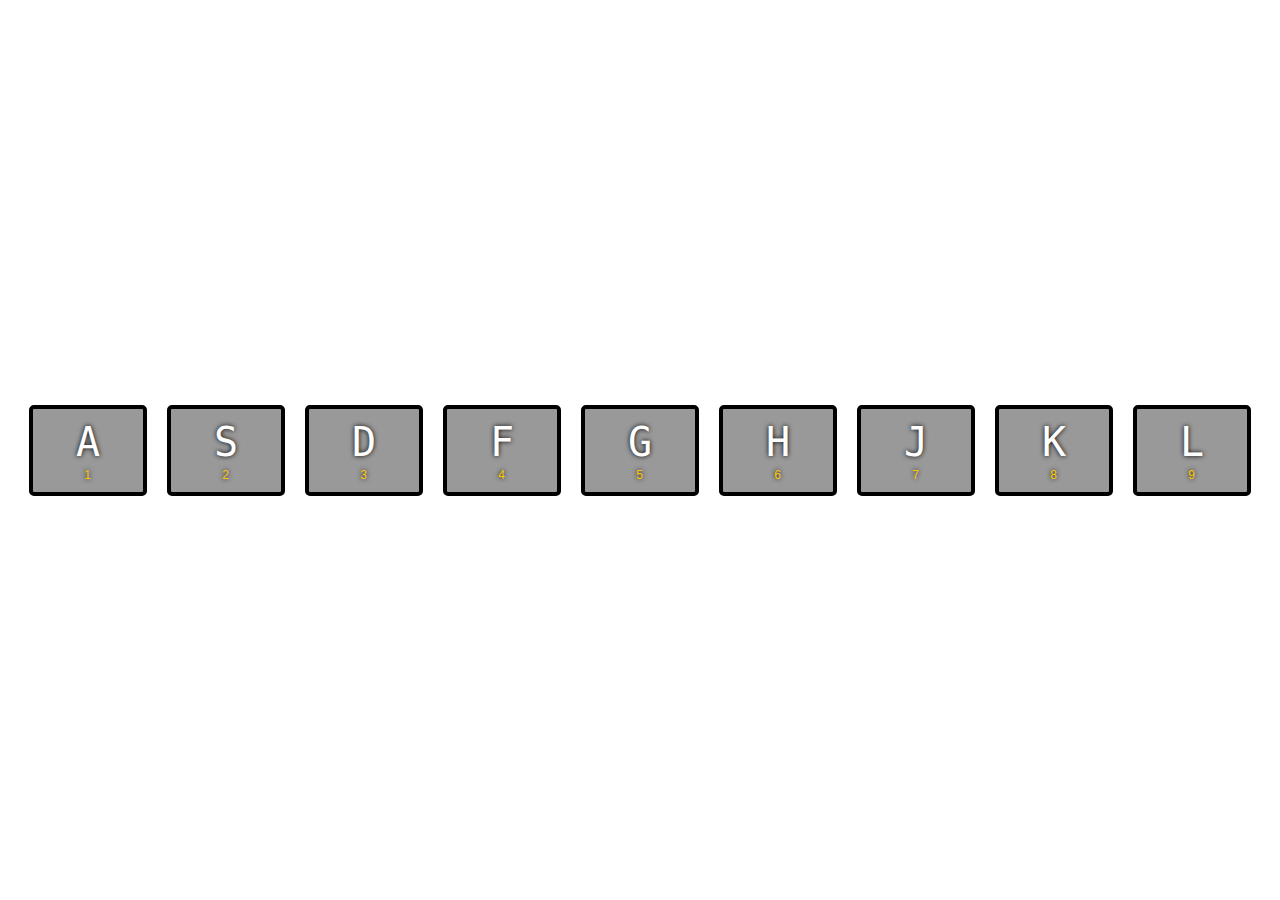
<file: day1/index.html>
<!DOCTYPE html>
<html lang="en">
<head>
  <meta charset="UTF-8">
  <title>JS Drum Kit</title>
  <link rel="stylesheet" href="styles.css">
</head>
<body>


  <div class="keys">
    <div data-key="65" class="key">
      <kbd>A</kbd>
      <span class="sound">1</span>
    </div>
    <div data-key="83" class="key">
      <kbd>S</kbd>
      <span class="sound">2</span>
    </div>
    <div data-key="68" class="key">
      <kbd>D</kbd>
      <span class="sound">3</span>
    </div>
    <div data-key="70" class="key">
      <kbd>F</kbd>
      <span class="sound">4</span>
    </div>
    <div data-key="71" class="key">
      <kbd>G</kbd>
      <span class="sound">5</span>
    </div>
    <div data-key="72" class="key">
      <kbd>H</kbd>
      <span class="sound">6</span>
    </div>
    <div data-key="74" class="key">
      <kbd>J</kbd>
      <span class="sound">7</span>
    </div>
    <div data-key="75" class="key">
      <kbd>K</kbd>
      <span class="sound">8</span>
    </div>
    <div data-key="76" class="key">
      <kbd>L</kbd>
      <span class="sound">9</span>
    </div>
  </div>

  <audio data-key="65" src="sounds/Car Horn Honk 1-SoundBible.com-248048021.wav"></audio>
  <audio data-key="83" src="sounds/Dog Growl Then Bark-SoundBible.com-224495057.wav"></audio>
  <audio data-key="68" src="sounds/Electric Shock Zap-SoundBible.com-68983399.wav"></audio>
  <audio data-key="70" src="sounds/Pew_Pew-DKnight556-1379997159.wav"></audio>
  <audio data-key="71" src="sounds/Slurping 2-SoundBible.com-1269549524.wav"></audio>
  <audio data-key="72" src="sounds/Throat Clearing-SoundBible.com-328410293.wav"></audio>
  <audio data-key="74" src="sounds/Water Droplet-SoundBible.com-854529508.wav"></audio>
  <audio data-key="75" src="sounds/spin_jump-Brandino480-2020916281.wav"></audio>
  <audio data-key="76" src="sounds/starting_pistol-Stephan_Schutze-613594351.wav"></audio>


<script>
  function removeTransition(e) {
    if (e.propertyName !== 'transform') return;
    e.target.classList.remove('playing');
  }
  function playSound(e) {
    const audio = document.querySelector(`audio[data-key="${e.keyCode}"]`);
    const key = document.querySelector(`div[data-key="${e.keyCode}"]`);
    if (!audio) return;
    key.classList.add('playing');
    audio.currentTime = 0;
    audio.play();
  }
  const keys = Array.from(document.querySelectorAll('.key'));
  keys.forEach(key => key.addEventListener('transitionend', removeTransition));
  window.addEventListener('keydown', playSound);
</script>


</body>
</html>
</file>
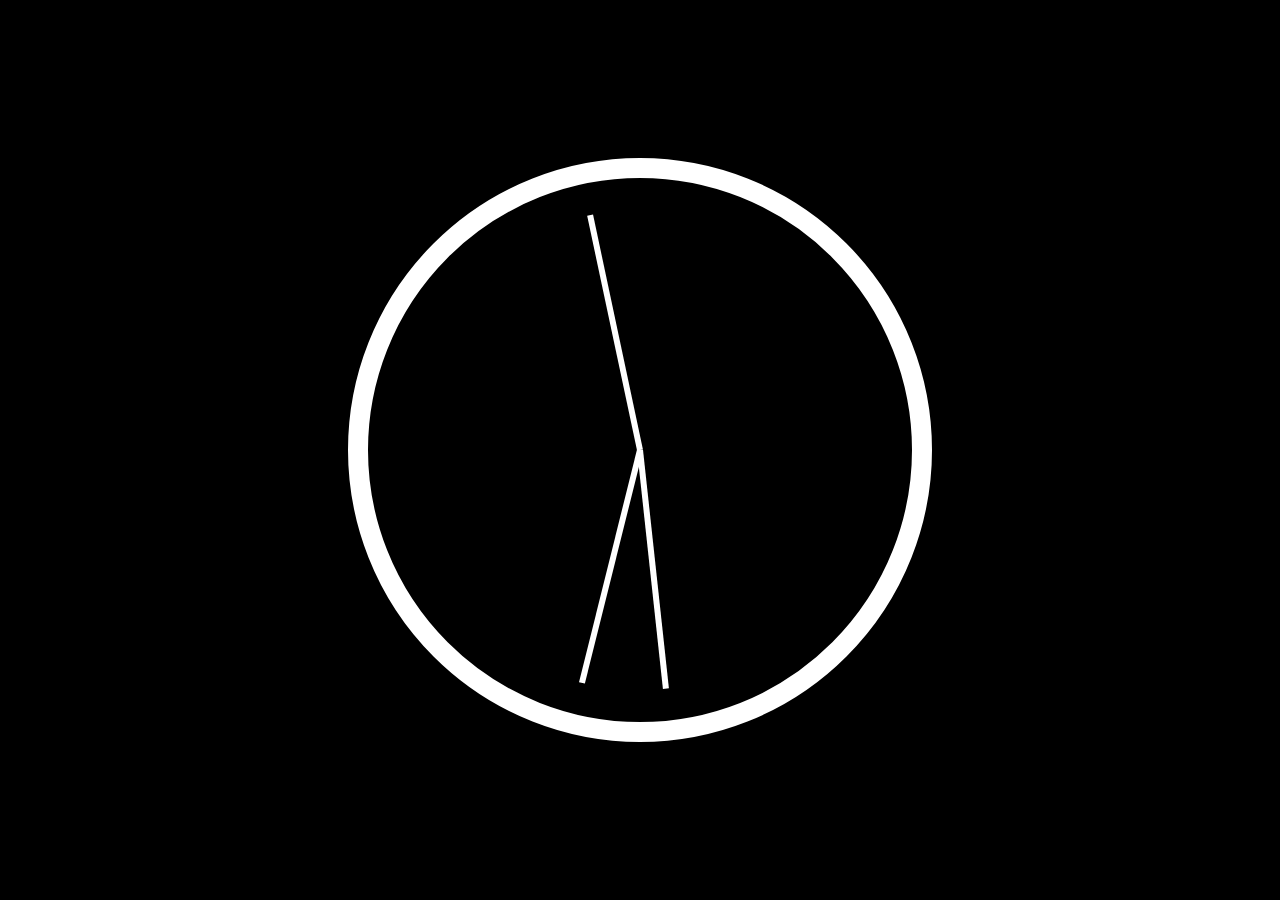
<file: day2/index.html>
<!DOCTYPE html>
<html lang="en">
<head>
  <meta charset="UTF-8">
  <title>JS + CSS Clock</title>
</head>
<body>


    <div class="clock">
      <div class="clock-face">
        <div class="hand hour-hand"></div>
        <div class="hand min-hand"></div>
        <div class="hand second-hand"></div>
      </div>
    </div>


  <style>
    html {
      background-color: black;
      text-align: center;
    }
    body {
      margin: 0;
      font-size: 2rem;
      display: flex;
      flex: 1;
      min-height: 100vh;
      align-items: center;
    }
    .clock {
      width: 30rem;
      height: 30rem;
      border: 20px solid white;
      border-radius: 50%;
      margin: 50px auto;
      position: relative;
      padding: 2rem;
    }
    .clock-face {
      position: relative;
      width: 100%;
      height: 100%;
      transform: translateY(-3px); /* account for the height of the clock hands */
    }
    .hand {
      width: 50%;
      height: 6px;
      background: white;
      position: absolute;
      top: 50%;
      transform-origin: 100%;
      transform: rotate(90deg);
      transition: all 0.05s;
      transition-timing-function: cubic-bezier(0.1, 2.7, 0.58, 1);
    }
    .hand hour-hand {
        background: yellow;
    }
</style>

<script>
  const secondHand = document.querySelector('.second-hand');
  const minsHand = document.querySelector('.min-hand');
  const hourHand = document.querySelector('.hour-hand');

  function setDate() {
    const now = new Date();
    const seconds = now.getSeconds();
    const secondsDegrees = ((seconds / 60) * 360) + 90;
    secondHand.style.transform = `rotate(${secondsDegrees}deg)`;
    const mins = now.getMinutes();
    const minsDegrees = ((mins / 60) * 360) + ((seconds/60)*6) + 90;
    minsHand.style.transform = `rotate(${minsDegrees}deg)`;
    const hour = now.getHours();
    const hourDegrees = ((hour / 12) * 360) + ((mins/60)*30) + 90;
    hourHand.style.transform = `rotate(${hourDegrees}deg)`;
  }

  setInterval(setDate, 1000);
  setDate();

</script>
</body>
</html>
</file>
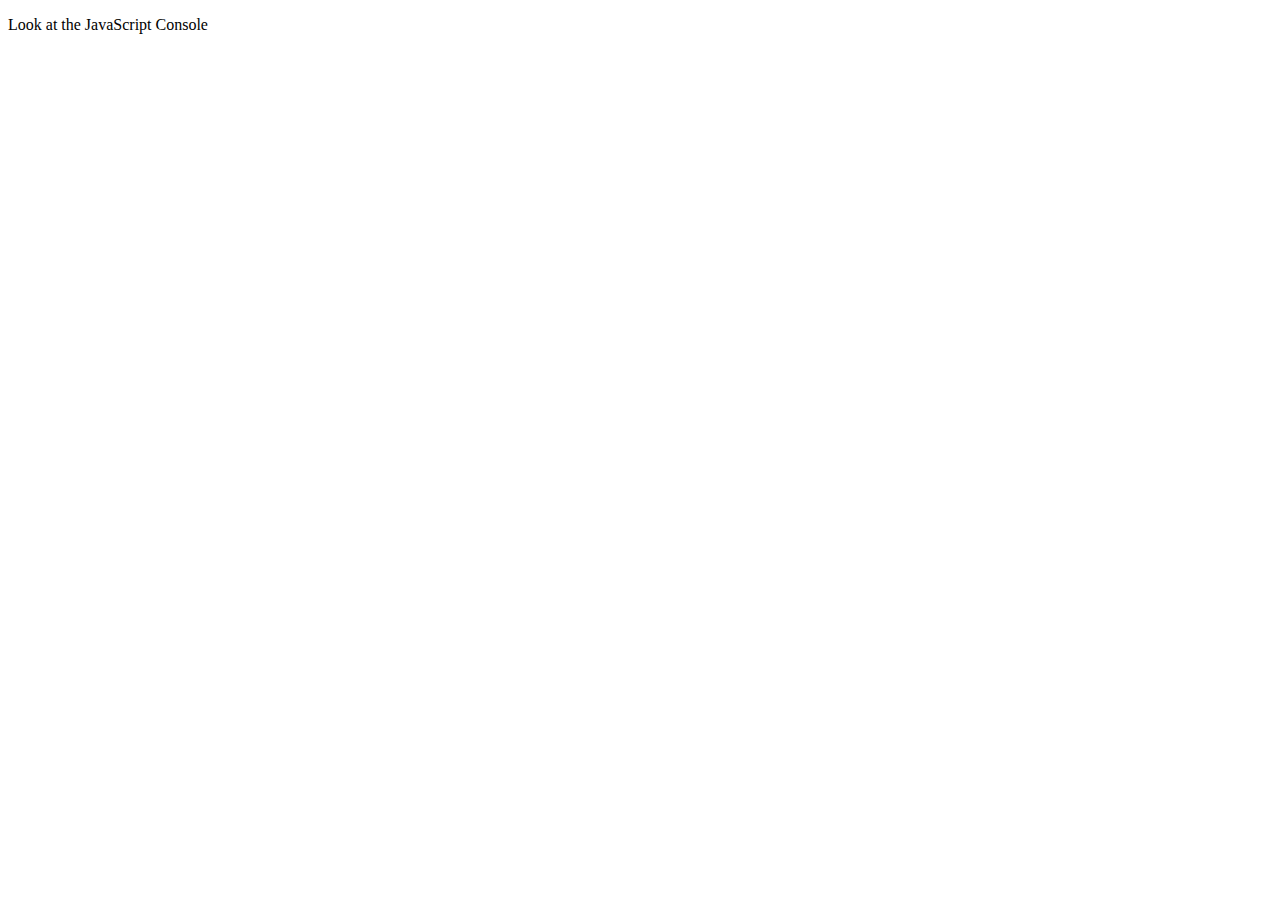
<file: day4/index.html>
<!DOCTYPE html>
<html lang="en">
<head>
  <meta charset="UTF-8">
  <title>Array Cardio 💪</title>
</head>
<body>
  <p>Look at the JavaScript Console</p>
  <script>
    // Get your shorts on - this is an array workout!
    // ## Array Cardio Day 1
    // Some data we can work with
    const inventors = [
      { first: 'Albert', last: 'Einstein', year: 1879, passed: 1955 },
      { first: 'Isaac', last: 'Newton', year: 1643, passed: 1727 },
      { first: 'Galileo', last: 'Galilei', year: 1564, passed: 1642 },
      { first: 'Marie', last: 'Curie', year: 1867, passed: 1934 },
      { first: 'Johannes', last: 'Kepler', year: 1571, passed: 1630 },
      { first: 'Nicolaus', last: 'Copernicus', year: 1473, passed: 1543 },
      { first: 'Max', last: 'Planck', year: 1858, passed: 1947 },
      { first: 'Katherine', last: 'Blodgett', year: 1898, passed: 1979 },
      { first: 'Ada', last: 'Lovelace', year: 1815, passed: 1852 },
      { first: 'Sarah E.', last: 'Goode', year: 1855, passed: 1905 },
      { first: 'Lise', last: 'Meitner', year: 1878, passed: 1968 },
      { first: 'Hanna', last: 'Hammarström', year: 1829, passed: 1909 }
    ];
    const people = ['Beck, Glenn', 'Becker, Carl', 'Beckett, Samuel', 'Beddoes, Mick', 'Beecher, Henry', 'Beethoven, Ludwig', 'Begin, Menachem', 'Belloc, Hilaire', 'Bellow, Saul', 'Benchley, Robert', 'Benenson, Peter', 'Ben-Gurion, David', 'Benjamin, Walter', 'Benn, Tony', 'Bennington, Chester', 'Benson, Leana', 'Bent, Silas', 'Bentsen, Lloyd', 'Berger, Ric', 'Bergman, Ingmar', 'Berio, Luciano', 'Berle, Milton', 'Berlin, Irving', 'Berne, Eric', 'Bernhard, Sandra', 'Berra, Yogi', 'Berry, Halle', 'Berry, Wendell', 'Bethea, Erin', 'Bevan, Aneurin', 'Bevel, Ken', 'Biden, Joseph', 'Bierce, Ambrose', 'Biko, Steve', 'Billings, Josh', 'Biondo, Frank', 'Birrell, Augustine', 'Black, Elk', 'Blair, Robert', 'Blair, Tony', 'Blake, William'];
    // Array.prototype.filter()
    // 1. Filter the list of inventors for those who were born in the 1500's
    // Array.prototype.map()

    const fifteen = inventors.filter(inventor => (inventor.year >= 1500 && inventor.year < 1600));
    console.table(fifteen);


    // 2. Give us an array of the inventors' first and last names
    // Array.prototype.sort()

    const fullNames = inventors.map(inventor => `S{inventor.first} ${inventor.last}`);
    console.log(fullNames);


    // 3. Sort the inventors by birthdate, oldest to youngest
    // Array.prototype.reduce()

    const ordered = inventors.sort((a, b) => a.year > b.year ? 1 : -1);
    console.table(ordered);

    // 4. How many years did all the inventors live?

    const totalYears = inventors.reduce((total, inventor) => {
      return total + (inventor.passed - inventor.year);
    }, 0);
    console.log(totalYears);

    // 5. Sort the inventors by years lived

    const oldest = inventors.sort(function(a, b) {
      const lastInventor = a.passed - a.year;
      const nextInventor = b.passed - b.year;
      return lastInventor > nextInventor ? -1 : 1;
    });
    console.table(oldest);

    // 6. create a list of Boulevards in Paris that contain 'de' anywhere in the name
    // https://en.wikipedia.org/wiki/Category:Boulevards_in_Paris
    // // const category = document.querySelector('.mw-category');
    // // const links = Array.from(category.querySelectorAll('a'));
    // // const de = links
    // //             .map(link => link.textContent)
    // //             .filter(streetName => streetName.includes('de'));

    // 7. sort Exercise
    // Sort the people alphabetically by last name

    const alpha = people.sort((lastOne, nextOne) => {
      const [aLast, aFirst] = lastOne.split(', ');
      const [bLast, bFirst] = nextOne.split(', ');
      return aLast > bLast ? 1 : -1;
    });
    console.log(alpha);


    // 8. Reduce Exercise
    // Sum up the instances of each of these
    const data = ['car', 'car', 'truck', 'truck', 'bike', 'walk', 'car', 'van', 'bike', 'walk', 'car', 'van', 'car', 'truck' ];

    const transportation = data.reduce(function(obj, item) {
      if (!obj[item]) {
        obj[item] = 0;
      }
      obj[item]++;
      return obj;
    }, {});
    console.log(transportation);


  </script>
</body>
</html>
</file>
<file: day1/styles.css>
html {
    font-size: 10px;
    /* background: url(http://i.imgur.com/b9r5sEL.jpg) bottom center; */
    background-size: cover;
  }
  
  body,html {
    margin: 0;
    padding: 0;
    font-family: sans-serif;
  }
  
  .keys {
    display: flex;
    flex: 1;
    min-height: 100vh;
    align-items: center;
    justify-content: center;
  }
  
  .key {
    border: .4rem solid black;
    border-radius: .5rem;
    margin: 1rem;
    font-size: 1.5rem;
    padding: 1rem .5rem;
    transition: all .07s ease;
    width: 10rem;
    text-align: center;
    color: white;
    background: rgba(0,0,0,0.4);
    text-shadow: 0 0 .5rem black;
  }
  
  .playing {
    transform: scale(1.1);
    border-color: #ffc600;
    box-shadow: 0 0 1rem #ffc600;
  }
  
  kbd {
    display: block;
    font-size: 4rem;
  }
  
  .sound {
    font-size: 1.2rem;
    text-transform: uppercase;
    letter-spacing: .1rem;
    color: #ffc600;
  }
</file>
